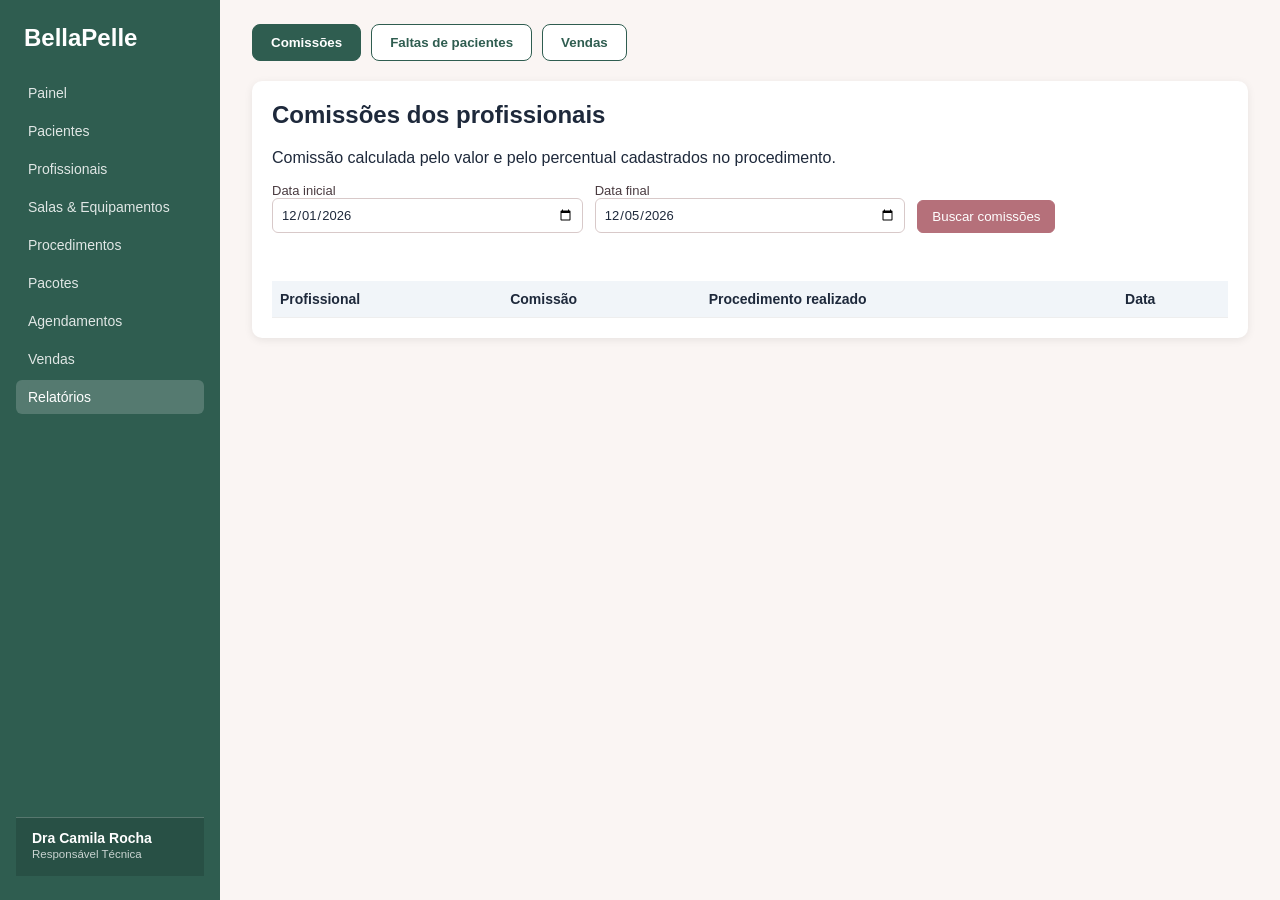
<file: src/main/resources/static/relatorios.html>
<!DOCTYPE html>
<html lang="pt-BR">
<head>
    <meta charset="UTF-8">
    <meta name="viewport" content="width=device-width, initial-scale=1">
    <title>BellaPelle - Relatórios</title>
    <link rel="stylesheet" href="css/style.css">

    <style>
      .relatorio {
        margin-bottom: 22px;
    }

    .filtros-relatorio {
        display: grid;
        grid-template-columns: repeat(auto-fit, minmax(180px, 1fr));
        gap: 12px;
        align-items: end;
        margin: 14px 0;
    }

    .filtros-relatorio label {
        margin: 0;
    }

    .filtros-relatorio button {
        justify-self: start;
        width: auto;
        white-space: nowrap;
    }

    .mensagem-relatorio {
        min-height: 20px;
        color: #8c1d18;
    }

    .tabela-scroll {
        overflow-x: auto;
    }

    .vazio {
        padding: 12px 0;
        color: #64748b;
    }

    .relatorios-tabs {
        display: flex;
        gap: 10px;
        margin-bottom: 20px;
        flex-wrap: wrap;
    }

    .relatorios-tabs button {
        padding: 10px 18px;
        border: 1px solid #2f5d50;
        border-radius: 8px;
        background: #fff;
        color: #2f5d50;
        cursor: pointer;
        font-weight: 600;
    }

    .relatorios-tabs button.ativa {
        background: #2f5d50;
        color: #fff;
    }

    .relatorios-secao[hidden] {
        display: none !important;
    }

    @media (max-width: 700px) {
        .filtros-relatorio {
            grid-template-columns: 1fr;
        }
    }
</style>
    </style>
</head>
<body>
<header>
    <h1>BellaPelle</h1>
    <nav>
        <a href="painel.html">Painel</a>
        <a href="index.html">Pacientes</a>
        <a href="profissionais.html">Profissionais</a>
        <a href="salas-equipamentos.html">Salas &amp; Equipamentos</a>
        <a href="procedimentos.html">Procedimentos</a>
        <a href="pacotes.html">Pacotes</a>
        <a href="agendamentos.html">Agendamentos</a>
        <a href="vendas.html">Vendas</a>
        <a href="relatorios.html" class="ativo">Relatórios</a>
    </nav>
    <div class="usuario-rodape">
        <strong>Dra Camila Rocha</strong>
        <small>Responsável Técnica</small>
    </div>
</header>

<main>
    <div class="relatorios-tabs">
        <button type="button" class="ativa" onclick="alternarSecaoRelatorio('comissoes')">Comissões</button>
        <button type="button" onclick="alternarSecaoRelatorio('faltas')">Faltas de pacientes</button>
        <button type="button" onclick="alternarSecaoRelatorio('vendas')">Vendas</button>
    </div>

    <!-- COMISSÕES -->
    <section id="secaoComissoes" class="card relatorio relatorios-secao">
        <h2>Comissões dos profissionais</h2>
        <p>Comissão calculada pelo valor e pelo percentual cadastrados no procedimento.</p>

        <form id="formComissoes" class="filtros-relatorio">
            <label>
                Data inicial
                <input type="date" id="comissaoInicio" required>
            </label>

            <label>
                Data final
                <input type="date" id="comissaoFim" required>
            </label>

            <button type="submit" class="primary">Buscar comissões</button>
        </form>

        <p id="comissaoMensagem" class="mensagem-relatorio" role="status"></p>

        <div class="tabela-scroll">
            <table>
                <thead>
                <tr>
                    <th>Profissional</th>
                    <th>Comissão</th>
                    <th>Procedimento realizado</th>
                    <th>Data</th>
                </tr>
                </thead>
                <tbody id="tabelaComissoes"></tbody>
            </table>
        </div>
    </section>

    <!-- FALTAS -->
    <section id="secaoFaltas" class="card relatorio relatorios-secao" hidden>
        <h2>Faltas de pacientes</h2>
        <p>“Faltas anteriores” mostra quantas faltas a paciente teve antes daquela data.</p>

        <form id="formFaltas" class="filtros-relatorio">
            <label>
                Data inicial
                <input type="date" id="faltaInicio" required>
            </label>

            <label>
                Data final
                <input type="date" id="faltaFim" required>
            </label>

            <button type="submit" class="primary">Buscar faltas</button>
        </form>

        <p id="faltaMensagem" class="mensagem-relatorio" role="status"></p>

        <div class="tabela-scroll">
            <table>
                <thead>
                <tr>
                    <th>Paciente</th>
                    <th>Dia da falta</th>
                    <th>Faltas anteriores</th>
                </tr>
                </thead>
                <tbody id="tabelaFaltas"></tbody>
            </table>
        </div>
    </section>

    <!-- VENDAS -->
    <section id="secaoVendas" class="card relatorio relatorios-secao" hidden>
        <h2>Vendas</h2>

        <form id="formVendas" class="filtros-relatorio">
            <label>
                Data inicial
                <input type="date" id="vendaInicio" required>
            </label>

            <label>
                Data final
                <input type="date" id="vendaFim" required>
            </label>

            <label>
                Tipo
                <select id="vendaTipo">
                    <option value="TODOS">Procedimentos e pacotes</option>
                    <option value="PROCEDIMENTO">Procedimentos</option>
                    <option value="PACOTE">Pacotes</option>
                </select>
            </label>

            <button type="submit" class="primary">Buscar vendas</button>
        </form>

        <p id="vendaMensagem" class="mensagem-relatorio" role="status"></p>

        <div class="tabela-scroll">
            <table>
                <thead>
                <tr>
                    <th>Tipo</th>
                    <th>Procedimento ou pacote</th>
                    <th>Quantidade vendida</th>
                    <th>Valor total das vendas</th>
                    <th>Data da última venda</th>
                </tr>
                </thead>
                <tbody id="tabelaVendas"></tbody>
            </table>
        </div>
    </section>
</main>

<script src="js/relatorios.js?v=2"></script>
</body>
</html>
</file>
<file: src/main/resources/static/css/style.css>
* { box-sizing: border-box; }

body {
    margin: 0;
    font-family: Segoe UI, Arial, sans-serif;
    background: #faf5f3;
    color: #3b2f2f;
    display: flex;
    min-height: 100vh;
}

/* ==== Menu lateral ==== */

header {
    background: #2f5d50;
    color: #fff;
    padding: 24px 16px;
    width: 220px;
    height: 100vh;
    position: sticky;
    top: 0;
    flex-shrink: 0;
    display: flex;
    flex-direction: column;
    gap: 24px;
    overflow-y: auto;
}

header h1 {
    margin: 0;
    font-size: 24px;
    padding-left: 8px;
}

main {
    flex: 1;
    min-width: 0;
    margin: 24px;
    padding: 0 8px;
}

.card {
    background: #fff;
    border-radius: 10px;
    padding: 20px;
    box-shadow: 0 2px 8px rgba(0, 0, 0, .08);
    margin-bottom: 18px;
}

.toolbar {
    display: flex;
    align-items: center;
    gap: 12px;
    margin-bottom: 16px;
}

.toolbar input[type="text"] {
    flex: 1 1 auto;
    width: auto;
    min-width: 220px;
}

.toolbar select {
    flex: 0 0 180px;
    width: 180px;
}

.toolbar button {
    flex: 0 0 auto;
    white-space: nowrap;
}

input,
select,
textarea {
    width: 100%;
    padding: 8px;
    border: 1px solid #d8c9c9;
    border-radius: 6px;
    font: inherit;
}

label {
    display: block;
    font-size: 13px;
    margin-bottom: 10px;
}

button {
    padding: 8px 14px;
    border: 1px solid #b5707a;
    background: #fff;
    color: #b5707a;
    border-radius: 6px;
    cursor: pointer;
}

button.primary {
    background: #b5707a;
    color: #fff;
}

button.perigo {
    border-color: #c0392b;
    color: #c0392b;
}

table {
    width: 100%;
    border-collapse: collapse;
}

th,
td {
    text-align: left;
    padding: 10px 8px;
    border-bottom: 1px solid #eee;
    font-size: 14px;
}

.badge {
    padding: 2px 8px;
    border-radius: 10px;
    font-size: 12px;
}

.badge.Ativo {
    background: #dff3e4;
    color: #1e7a3c;
}

.badge.Inativo {
    background: #f6dede;
    color: #a33;
}

dialog {
    border: none;
    border-radius: 10px;
    width: min(760px, 95vw);
    padding: 24px;
}

dialog::backdrop {
    background: rgba(0, 0, 0, .4);
}

.grid {
    display: grid;
    grid-template-columns: 1fr 1fr;
    gap: 0 16px;
}

.acoes {
    display: flex;
    justify-content: flex-end;
    gap: 10px;
}

.erro {
    color: #c0392b;
    min-height: 20px;
}

td button {
    padding: 4px 10px;
    margin-right: 4px;
    font-size: 12px;
}

nav {
    display: flex;
    flex-direction: column;
    gap: 4px;
}

nav a {
    color: #fff;
    text-decoration: none;
    padding: 9px 12px;
    border-radius: 6px;
    opacity: .85;
    font-size: 14px;
}

nav a.ativo,
nav a:hover {
    background: rgba(255, 255, 255, .18);
    opacity: 1;
}

.card,
.card table,
td,
th,
label,
dialog {
    color: #1e293b;
}

th {
    background: #f1f5f9;
}

input,
select,
textarea {
    color: #1e293b;
    background: #fff;
}

/* ==== Agendamentos ==== */

.acoes-linha {
    display: flex;
    gap: 6px;
    align-items: center;
}

.btn-sm {
    padding: 4px 10px;
    font-size: 13px;
    border: 1px solid #d9c9cf;
    background: #fff;
    color: #4a3b40;
    border-radius: 6px;
    cursor: pointer;
    list-style: none;
}

.btn-sm:hover {
    background: #f7eef1;
}

details.menu {
    position: relative;
}

details.menu summary::-webkit-details-marker {
    display: none;
}

.menu-lista {
    position: absolute;
    right: 0;
    top: 100%;
    margin-top: 4px;
    z-index: 20;
    min-width: 170px;
    background: #fff;
    border: 1px solid #d9c9cf;
    border-radius: 8px;
    padding: 4px;
    display: flex;
    flex-direction: column;
    box-shadow: 0 4px 14px rgba(0, 0, 0, .12);
}

.menu-lista button {
    text-align: left;
    background: none;
    border: 0;
    padding: 8px 10px;
    font-size: 13px;
    color: #4a3b40;
    cursor: pointer;
    border-radius: 6px;
}

.menu-lista button:hover {
    background: #f7eef1;
}

.menu-lista .menu-perigo {
    color: #b3261e;
}

.horarios-box {
    margin-top: 14px;
    padding: 12px;
    border: 1px solid #e6d9de;
    border-radius: 8px;
    background: #fcf8f9;
}

.horarios-titulo {
    font-weight: 600;
    color: #4a3b40;
    margin-bottom: 8px;
}

.horario-escolhido {
    font-weight: 400;
    color: #8a2d4d;
}

.slots {
    display: grid;
    grid-template-columns: repeat(auto-fill, minmax(64px, 1fr));
    gap: 6px;
}

.slot {
    padding: 7px 0;
    font-size: 13px;
    border-radius: 6px;
    border: 1px solid #cfe3d4;
    background: #eef8f0;
    color: #1f5f33;
    cursor: pointer;
}

.slot.livre:hover {
    background: #d9f0de;
}

.slot.ocupado {
    background: #f1eeef;
    border-color: #e3dcde;
    color: #a89fa2;
    text-decoration: line-through;
    cursor: not-allowed;
}

.slot.sel {
    background: #8a2d4d;
    border-color: #8a2d4d;
    color: #fff;
}

.legenda {
    display: flex;
    gap: 14px;
    margin-top: 10px;
    font-size: 12px;
    color: #6b5b60;
}

.lg {
    display: inline-block;
    width: 10px;
    height: 10px;
    border-radius: 3px;
    margin-right: 5px;
}

.lg.livre {
    background: #eef8f0;
    border: 1px solid #cfe3d4;
}

.lg.ocupado {
    background: #f1eeef;
    border: 1px solid #e3dcde;
}

.lg.sel {
    background: #8a2d4d;
}

.dica {
    color: #6b5b60;
    font-size: 13px;
    grid-column: 1 / -1;
    margin: 4px 0;
}

.aviso {
    margin-top: 12px;
    padding: 10px 12px;
    border-radius: 8px;
    font-size: 14px;
    border-left: 4px solid;
}

.aviso[hidden] {
    display: none;
}

.aviso-erro {
    background: #fdecea;
    color: #8c1d18;
    border-color: #b3261e;
}

.opcoes-cancel {
    display: flex;
    flex-direction: column;
    gap: 8px;
    margin-top: 10px;
}

.opcao {
    display: flex;
    gap: 10px;
    align-items: flex-start;
    padding: 10px 12px;
    border: 1px solid #e6d9de;
    border-radius: 8px;
    cursor: pointer;
    color: #4a3b40;
}

.opcao:has(input:checked) {
    border-color: #8a2d4d;
    background: #fcf1f5;
}

.opcao span {
    display: flex;
    flex-direction: column;
}

.opcao small {
    color: #6b5b60;
}

.perigo-solido {
    background: #b3261e;
    color: #fff;
    border: 0;
    padding: 8px 14px;
    border-radius: 6px;
    cursor: pointer;
}

.toast {
    position: fixed;
    right: 20px;
    bottom: 20px;
    z-index: 50;
    padding: 12px 16px;
    border-radius: 8px;
    font-size: 14px;
    color: #fff;
}

.toast[hidden] {
    display: none;
}

.toast-ok {
    background: #1f6b3a;
}

.toast-erro {
    background: #b3261e;
}

@media (max-width: 700px) {
    .toolbar {
        flex-wrap: wrap;
    }

    .toolbar input[type="text"] {
        flex: 1 1 100%;
        min-width: 0;
    }

    .toolbar select {
        flex: 1 1 160px;
        width: auto;
    }
}

/* Ajuste da barra de pesquisa e do filtro */
.toolbar {
    display: grid !important;
    grid-template-columns: minmax(220px, 1fr) 180px auto;
    align-items: center;
    gap: 12px;
}

.toolbar #busca {
    display: block;
    width: 100% !important;
    min-width: 0;
}

.toolbar #filtroStatus {
    display: block;
    width: 180px !important;
    min-width: 180px;
}

.toolbar #btnNovo {
    width: auto;
    white-space: nowrap;
}

@media (max-width: 700px) {
    .toolbar {
        grid-template-columns: minmax(0, 1fr) auto;
    }

    .toolbar #busca {
        grid-column: 1 / -1;
    }

    .toolbar #filtroStatus {
        width: 100% !important;
        min-width: 0;
    }
}

.card h2 {
    margin-top: 0;
}

.badge.Pendente {
    background: #fdf3d7;
    color: #8a6d1a;
}

.badge.Paga {
    background: #dff3e4;
    color: #1e7a3c;
}

.badge.Vencida {
    background: #f6dede;
    color: #a33;
}

.saldo-info {
    margin: 10px 0 4px;
    display: grid;
    gap: 6px;
}

.saldo-linha {
    display: flex;
    gap: 14px;
    align-items: center;
    flex-wrap: wrap;
    background: #f8f5f2;
    border: 1px solid #e6dcd3;
    border-radius: 8px;
    padding: 8px 12px;
    font-size: .92em;
}

.saldo-linha strong {
    min-width: 170px;
}

.saldo-destaque {
    border-color: #b06a78;
    background: #f6eaec;
}

.saldo-vazio {
    color: #8a6d1a;
    font-size: .92em;
}

/* Correção dos cartões de seleção de procedimento */
#listaDisponiveisAtendimento .opcao {
    align-items: center;
    text-align: left;
}

#listaDisponiveisAtendimento .opcao input[type="radio"],
.opcoes-cancel .opcao input[type="radio"] {
    flex: 0 0 16px;
    width: 16px;
    min-width: 16px;
    height: 16px;
    padding: 0;
    margin: 0;
    accent-color: #8a2d4d;
}

#listaDisponiveisAtendimento .opcao span,
.opcoes-cancel .opcao span {
    flex: 1 1 auto;
    min-width: 0;
    text-align: left;
}

/* ==== Filtros da listagem de vendas ==== */

.filtros-vendas {
    display: flex;
    flex-wrap: wrap;
    align-items: center;
    gap: 10px;
    margin-bottom: 8px;
}

.filtros-vendas .filtro-periodo {
    display: flex;
    align-items: center;
    gap: 6px;
    margin-bottom: 0;
    font-size: 13px;
    color: #4a3b40;
}

.filtros-vendas input[type="date"] {
    width: auto;
}

.filtros-vendas input[type="text"] {
    flex: 1 1 220px;
    min-width: 0;
}

/* ==== Seções recolhíveis (vendas) ==== */

details.secao-card {
    background: #fff;
    border-radius: 10px;
    box-shadow: 0 2px 8px rgba(0, 0, 0, .08);
    margin-bottom: 18px;
    overflow: hidden;
}

details.secao-card > summary {
    list-style: none;
    cursor: pointer;
    display: flex;
    align-items: center;
    padding: 16px 20px;
    background: #2f5d50;
    color: #fff;
}

details.secao-card > summary::-webkit-details-marker {
    display: none;
}

details.secao-card > summary h2 {
    margin: 0;
    font-size: 18px;
    color: #fff;
}

details.secao-card > summary::after {
    content: "▾";
    margin-left: auto;
    font-size: 16px;
}

details.secao-card[open] > summary::after {
    content: "▴";
}

details.secao-card > .conteudo-secao {
    padding: 20px;
}

/* ==== Cartões de pacotes ==== */

.pacotes-grid {
    display: grid;
    grid-template-columns: repeat(auto-fit, minmax(280px, 1fr));
    gap: 16px;
}

.pacote-card {
    min-width: 0;
    padding: 18px;
    border: 1px solid #dce7e1;
    border-radius: 12px;
    background: #fff;
    box-shadow: 0 3px 10px rgba(25, 55, 43, .08);
}

.pacote-card-topo {
    display: flex;
    align-items: flex-start;
    justify-content: space-between;
    gap: 12px;
}

.pacote-card-topo h2 {
    margin: 0;
    color: #2f5d50;
    font-size: 19px;
    overflow-wrap: anywhere;
}

.pacote-descricao {
    min-height: 20px;
    color: #64736c;
    font-size: 14px;
}

.pacote-detalhes {
    display: grid;
    grid-template-columns: repeat(2, minmax(0, 1fr));
    gap: 12px;
    padding: 14px 0;
    border-top: 1px solid #edf1ee;
    border-bottom: 1px solid #edf1ee;
}

.pacote-detalhes > div {
    display: flex;
    flex-direction: column;
    gap: 4px;
}

.pacote-detalhes strong {
    color: #2f5d50;
}

.pacote-rotulo {
    color: #6b7771;
    font-size: 12px;
}

.pacote-lista-procedimentos h3 {
    margin: 14px 0 8px;
    font-size: 15px;
}

.pacote-procedimentos {
    display: flex;
    flex-direction: column;
    gap: 8px;
    margin: 0;
    padding: 0;
    list-style: none;
}

.pacote-procedimentos li {
    display: flex;
    justify-content: space-between;
    align-items: baseline;
    gap: 12px;
    padding: 8px 10px;
    border-radius: 7px;
    background: #f3f7f4;
    font-size: 13px;
}

.pacote-procedimentos li span {
    overflow-wrap: anywhere;
}

.pacote-procedimentos li strong {
    flex-shrink: 0;
    color: #2f5d50;
}

.pacote-sem-itens,
.pacotes-vazio {
    color: #68756e;
    font-size: 14px;
}

.pacote-acoes {
    display: flex;
    flex-wrap: wrap;
    gap: 8px;
    margin-top: 16px;
}

/* ==== Menu lateral em telas pequenas volta para o topo ==== */

@media (max-width: 900px) {
    body {
        flex-direction: column;
    }

    header {
        position: static;
        width: auto;
        height: auto;
        flex-direction: row;
        flex-wrap: wrap;
        align-items: baseline;
        gap: 16px;
    }

    nav {
        flex-direction: row;
        flex-wrap: wrap;
        margin-left: 8px;
    }

    main {
        margin: 16px;
    }
}
/* ==== Painel diário ==== */

.painel-topo {
    display: flex;
    align-items: flex-end;
    justify-content: space-between;
    gap: 16px;
    flex-wrap: wrap;
    margin-bottom: 18px;
}

.painel-topo h2 {
    margin: 0;
    font-size: 24px;
    color: #2f5d50;
}

.painel-topo span {
    color: #6b5b60;
    font-size: 14px;
}

.painel-topo .toolbar {
    display: flex !important;
    grid-template-columns: none;
    align-items: center;
    gap: 10px;
    margin-bottom: 0;
}

.painel-topo .toolbar label {
    margin-bottom: 0;
    font-size: 13px;
    color: #4a3b40;
}

.painel-topo .toolbar select {
    flex: 0 0 auto;
    width: auto;
    min-width: 120px;
}

.kpis {
    display: grid;
    grid-template-columns: repeat(auto-fit, minmax(200px, 1fr));
    gap: 14px;
    margin-bottom: 18px;
}

.kpi {
    background: #fff;
    border-radius: 10px;
    box-shadow: 0 2px 8px rgba(0, 0, 0, .08);
    padding: 14px 18px;
    display: flex;
    flex-direction: column;
    gap: 4px;
}

.kpi small {
    color: #6b7771;
    font-size: 12px;
}

.kpi strong {
    font-size: 26px;
    color: #2f5d50;
}

.painel-colunas {
    display: grid;
    grid-template-columns: 1.4fr 1fr;
    gap: 18px;
    align-items: start;
}

.painel-secao h2 {
    font-size: 18px;
    margin-bottom: 14px;
}

.agenda-lista,
.alertas-lista {
    display: flex;
    flex-direction: column;
    gap: 10px;
}

.agenda-item {
    display: flex;
    gap: 14px;
    align-items: flex-start;
    border: 1px solid #edf1ee;
    border-left: 4px solid #2f5d50;
    border-radius: 8px;
    padding: 10px 14px;
    background: #fbfdfc;
}

.agenda-item.andamento {
    border-left-color: #b5707a;
    background: #fdf5f6;
}

.agenda-hora {
    font-weight: 600;
    color: #2f5d50;
    white-space: nowrap;
    font-size: 13px;
    padding-top: 2px;
}

.agenda-item strong {
    display: block;
    color: #1e293b;
}

.agenda-item p {
    margin: 2px 0 4px;
    color: #4a3b40;
}

.agenda-item small {
    color: #6b5b60;
}

.alerta {
    display: flex;
    flex-direction: column;
    gap: 2px;
    border: 1px solid #edf1ee;
    border-left: 4px solid #c9a227;
    background: #fdfaf1;
    border-radius: 8px;
    padding: 10px 14px;
    font-size: 14px;
}

.alerta strong {
    color: #1e293b;
}

.alerta span {
    color: #6b5b60;
    font-size: 13px;
}

.alerta.vermelho {
    border-left-color: #b3261e;
    background: #fdf1ef;
}

.vazio {
    color: #6b5b60;
    font-size: 14px;
    margin: 4px 0;
}

.erro-painel {
    color: #b3261e;
    font-size: 14px;
    margin: 4px 0;
}

/* Grid do modal de novo agendamento do painel */
.modal-grid {
    display: grid;
    grid-template-columns: 1fr 1fr;
    gap: 0 16px;
}

.modal-grid .inteira {
    grid-column: 1 / -1;
}

/* ==== Relatórios (mesma correção de estilo) ==== */

.filtros-relatorio {
    display: flex;
    flex-wrap: wrap;
    align-items: flex-end;
    gap: 12px;
    margin-bottom: 14px;
}

.filtros-relatorio label {
    margin-bottom: 0;
    font-size: 13px;
    color: #4a3b40;
}

.tabela-scroll {
    overflow-x: auto;
}

.mensagem-relatorio {
    color: #6b5b60;
    font-size: 14px;
    min-height: 20px;
}

@media (max-width: 900px) {
    .painel-colunas {
        grid-template-columns: 1fr;
    }
}
/* ==== Autocomplete de paciente no painel ==== */

.campo-busca {
    position: relative;
}

.sugestoes {
    position: absolute;
    top: 100%;
    left: 0;
    right: 0;
    z-index: 30;
    margin-top: 2px;
    background: #fff;
    border: 1px solid #d8c9c9;
    border-radius: 6px;
    box-shadow: 0 6px 16px rgba(0, 0, 0, .14);
    max-height: 220px;
    overflow-y: auto;
}

.sugestoes button {
    display: block;
    width: 100%;
    text-align: left;
    background: none;
    border: 0;
    padding: 9px 12px;
    font-size: 14px;
    color: #1e293b;
    cursor: pointer;
}

.sugestoes button:hover {
    background: #eef4f1;
}

.sugestao-vazia {
    margin: 0;
    padding: 9px 12px;
    font-size: 14px;
    color: #6b5b60;
}
.secao-tab[hidden] {
    display: none !important;
}
.tabs {
    display: flex;
    gap: 10px;
    margin-bottom: 20px;
}

.tabs button {
    background: #e2e8f0;
    color: #334155;
    border: none;
    padding: 10px 18px;
    border-radius: 8px;
    cursor: pointer;
    font-weight: 600;
}

.tabs button.ativa {
    background: #2f5d50;
    color: #fff;
}

.secao-tab {
    display: none;
}

.secao-tab.ativa {
    display: block;
}

.secao-tab[hidden] {
    display: none !important;
}
.vendas-tabs {
    display: flex;
    gap: 10px;
    margin-bottom: 20px;
    flex-wrap: wrap;
}

.vendas-tabs button {
    padding: 10px 18px;
    border: 1px solid #2f5d50;
    border-radius: 8px;
    background: #fff;
    color: #2f5d50;
    cursor: pointer;
    font-weight: 600;
}

.vendas-tabs button.ativa {
    background: #2f5d50;
    color: #fff;
}

.vendas-secao[hidden] {
    display: none !important;
}
.titulo-pagina {
    margin: 0 0 20px;
    color: #2f5d50;
    font-size: 26px;
    line-height: 1.2;
    font-weight: 700;
}
/* ===================== AGENDA (Agendamentos) ===================== */

/* topo da agenda */
.agenda-topo {
    display: flex;
    align-items: flex-start;
    justify-content: space-between;
    gap: 16px;
    margin-bottom: 18px;
}

.agenda-titulo {
    margin: 0;
    font-family: Georgia, 'Times New Roman', serif;
    font-size: 32px;
    color: #2f5d50;
}

.agenda-sub {
    margin: 4px 0 0;
    color: #6f7d76;
    font-size: 14px;
}

.agenda-data-linha {
    display: flex;
    justify-content: space-between;
    align-items: center;
    gap: 12px;
    flex-wrap: wrap;
    margin-bottom: 14px;
}

.agenda-data {
    margin: 0;
    font-family: Georgia, 'Times New Roman', serif;
    font-size: 22px;
    color: #3a3f39;
}

.agenda-nav {
    display: flex;
    gap: 8px;
}

.agenda-nav button {
    background: #fff;
    border: 1px solid #d9d4c8;
    color: #4a4a42;
    border-radius: 8px;
    padding: 7px 12px;
    font-size: 13px;
    cursor: pointer;
}

.agenda-nav button:hover {
    background: #f3f0e9;
}

/* grade por sala */
.agenda-scroll {
    overflow-x: auto;
}

.agenda-card {
    padding: 8px;
    margin-bottom: 30px;
}

.grade-agenda {
    display: grid;
    position: relative;
}

.ag-canto {
    border-bottom: 1px solid #e7e2d6;
    background: #f4f1e8;
}

.ag-sala-header {
    padding: 10px 12px;
    border-left: 1px solid #e7e2d6;
    border-bottom: 1px solid #e7e2d6;
    background: #f4f1e8;
    display: flex;
    flex-direction: column;
    gap: 2px;
}

.ag-sala-header strong {
    font-size: 14px;
    color: #3b3b33;
}

.ag-sala-header small {
    color: #8a877b;
    font-size: 12px;
}

.ag-hora {
    font-size: 12px;
    color: #8a877b;
    padding: 6px 10px 0 4px;
    border-bottom: 1px solid #f0ece2;
}

.ag-celula {
    background: #fff;
    border-left: 1px solid #ece7dc;
    border-bottom: 1px solid #f0ece2;
    min-height: 60px;
}

.ag-bloco {
    z-index: 2;
    margin: 4px;
    border-radius: 6px;
    border-left: 4px solid #2f5d50;
    background: #e7efe9;
    color: #25332c;
    padding: 8px 10px;
    font-size: 13px;
    display: flex;
    flex-direction: column;
    gap: 2px;
    overflow: hidden;
    position: relative;
}

.ag-bloco small {
    color: #5d6e64;
}

.ag-bloco.aberto {
    cursor: pointer;
}

.ag-bloco.st-Realizado {
    background: #eef1ee;
    border-left-color: #8a9a8e;
}

.ag-bloco.st-Faltou {
    background: #f8e4e2;
    border-left-color: #b3544a;
}

.ag-bloqueio {
    z-index: 1;
    margin: 4px;
    border-radius: 6px;
    border: 1px solid #e6b8b4;
    border-left: 4px solid #b3392f;
    background: #f7dedb;
    color: #8c2d24;
    padding: 10px 12px;
    font-size: 13px;
    display: flex;
    flex-direction: column;
    gap: 2px;
}

.ag-bloqueio small {
    color: #a8524a;
}

.ag-menu {
    position: absolute;
    top: 2px;
    right: 2px;
}

.ag-menu-btn {
    list-style: none;
    cursor: pointer;
    font-weight: 700;
    color: #4a5b52;
    padding: 0 6px;
    border-radius: 4px;
}

.ag-menu-btn::-webkit-details-marker {
    display: none;
}

.ag-menu[open] .ag-menu-btn {
    background: rgba(255, 255, 255, .75);
}

/* busca de paciente */
.busca-paciente {
    position: relative;
}

.lista-pacientes[hidden],
#infoSaldo[hidden],
#pacienteAviso[hidden] {
    display: none !important;
}

.lista-pacientes {
    position: absolute;
    top: calc(100% + 2px);
    left: 0;
    right: 0;
    z-index: 30;
    max-height: 240px;
    overflow-y: auto;
    background: #fff;
    border: 1px solid #d8c9c9;
    border-radius: 6px;
    box-shadow: 0 8px 20px rgba(0, 0, 0, .12);
}

.pac-opcao {
    display: flex;
    flex-direction: column;
    gap: 3px;
    padding: 9px 12px;
    cursor: pointer;
    border-bottom: 1px solid #eee;
}

.pac-opcao:last-child {
    border-bottom: none;
}

.pac-opcao:hover {
    background: #faf5f3;
}

.pac-opcao small,
.pac-vazio {
    color: #746767;
}

.pac-vazio {
    padding: 10px 12px;
}

.pac-aviso {
    display: block;
    margin-top: 4px;
    color: #c0392b;
}

.pac-busca-invalida {
    border-color: #c0392b !important;
}

/* saldo de sessões */
.saldo-info {
    display: grid;
    gap: 8px;
    margin: 10px 0 14px;
    padding: 12px;
    background: #f8f5f2;
    border: 1px solid #e6dcd3;
    border-radius: 8px;
}

.saldo-titulo {
    margin-bottom: 2px;
    font-weight: 600;
}

.saldo-tabela {
    width: 100%;
    border-collapse: collapse;
    font-size: .92em;
}

.saldo-tabela th,
.saldo-tabela td {
    text-align: left;
    padding: 6px 8px;
    border-bottom: 1px solid #eee;
}

.saldo-tabela tr.saldo-sel {
    background: #f3e3e5;
}

.saldo-vazio,
.saldo-erro {
    font-size: .92em;
}

.saldo-vazio {
    color: #746767;
}

.saldo-erro {
    color: #c0392b;
}
/* ===================== USUÁRIO NO RODAPÉ DO MENU ===================== */

header {
    display: flex;
    flex-direction: column;
}

header nav {
    flex: 1;
}

.usuario-rodape {
    flex-shrink: 0;
    margin-top: auto;
    display: flex;
    flex-direction: column;
    gap: 2px;
    padding: 12px 16px 16px;
    border-top: 1px solid rgba(255, 255, 255, .22);
    background: rgba(0, 0, 0, .14);
}

.usuario-rodape strong {
    color: #fff;
    font-size: 14px;
}

.usuario-rodape small {
    color: rgba(255, 255, 255, .75);
    font-size: 11.5px;
}
/* ============ AÇÕES DAS TABELAS (Editar / Inativar sempre lado a lado) ============ */

/* A última coluna (Ações) nunca quebra linha */
table th:last-child,
table td:last-child {
    white-space: nowrap;
}

/* Botões da coluna de ações ficam na mesma linha, alinhados */
table td:last-child button {
    display: inline-block;
    vertical-align: middle;
}

table td:last-child button + button {
    margin-left: 6px;
}

/* Se os botões estiverem dentro de um contêiner .acoes, mantém em linha */
table td .acoes,
table td.acoes {
    display: inline-flex;
    flex-wrap: nowrap;
    align-items: center;
    gap: 6px;
}

/* Com a tela estreita, a tabela rola na horizontal em vez de espremer os botões */
.card {
    overflow-x: auto;
}
/* ===== Estilos exclusivos do painel diário ===== */

.painel {
    display: grid;
    gap: 18px;
}

.painel-topo {
    display: flex;
    align-items: center;
    justify-content: space-between;
    flex-wrap: wrap;
    gap: 12px;
}

.painel-topo h2 {
    margin: 0;
}

.kpis {
    display: grid;
    grid-template-columns: repeat(4, minmax(150px, 1fr));
    gap: 12px;
}

.kpi {
    padding: 16px;
    background: #fff;
    border-radius: 10px;
    box-shadow: 0 2px 8px rgba(0, 0, 0, .08);
}

.kpi small {
    display: block;
    color: #64748b;
}

.kpi strong {
    display: block;
    margin-top: 6px;
    font-size: 1.7rem;
    color: #8a2d4d;
}

.painel-colunas {
    display: grid;
    grid-template-columns: minmax(0, 1.6fr) minmax(280px, 1fr);
    gap: 18px;
    align-items: start;
}

.painel-secao h2 {
    margin-top: 0;
}

.agenda-lista,
.alertas-lista {
    display: grid;
    gap: 10px;
}

.agenda-item {
    display: grid;
    grid-template-columns: 90px 1fr;
    gap: 12px;
    padding: 12px;
    border: 1px solid #eadde0;
    border-left: 5px solid #b5707a;
    border-radius: 8px;
    background: #fff;
}

.agenda-hora {
    font-weight: 700;
    color: #8a2d4d;
}

.agenda-item p {
    margin: 4px 0;
}

.agenda-item small {
    color: #64748b;
}

.agenda-item.andamento {
    border-left-color: #247342;
    background: #f2faf4;
}

.alerta {
    padding: 12px;
    border-radius: 8px;
    border-left: 5px solid #d59c2c;
    background: #fffaf0;
}

.alerta.vermelho {
    border-left-color: #b3261e;
    background: #fff5f4;
}

.alerta strong {
    display: block;
    margin-bottom: 4px;
}

.vazio {
    padding: 12px;
    color: #64748b;
}

.erro-painel {
    padding: 12px;
    color: #b3261e;
}

/* ---- busca de paciente (igual ao agendamentos.html) ---- */
.busca-paciente {
    position: relative;
}

.lista-pacientes[hidden],
#infoSaldo[hidden],
#pacienteAviso[hidden] {
    display: none !important;
}

.lista-pacientes {
    position: absolute;
    top: calc(100% + 2px);
    left: 0;
    right: 0;
    z-index: 30;
    max-height: 240px;
    overflow-y: auto;
    background: #fff;
    border: 1px solid #d8c9c9;
    border-radius: 6px;
    box-shadow: 0 8px 20px rgba(0, 0, 0, .12);
}

.pac-opcao {
    display: flex;
    flex-direction: column;
    gap: 3px;
    padding: 9px 12px;
    cursor: pointer;
    border-bottom: 1px solid #eee;
}

.pac-opcao:last-child {
    border-bottom: none;
}

.pac-opcao:hover {
    background: #faf5f3;
}

.pac-opcao small,
.pac-vazio {
    color: #746767;
}

.pac-vazio {
    padding: 10px 12px;
}

.pac-aviso {
    display: block;
    margin-top: 4px;
    color: #c0392b;
}

.pac-busca-invalida {
    border-color: #c0392b !important;
}

/* ---- saldo de sessões (igual ao agendamentos.html) ---- */
.saldo-info {
    display: grid;
    gap: 8px;
    margin: 10px 0 14px;
    padding: 12px;
    background: #f8f5f2;
    border: 1px solid #e6dcd3;
    border-radius: 8px;
}

.saldo-titulo {
    margin-bottom: 2px;
    font-weight: 600;
}

.saldo-tabela {
    width: 100%;
    border-collapse: collapse;
    font-size: .92em;
}

.saldo-tabela th,
.saldo-tabela td {
    text-align: left;
    padding: 6px 8px;
    border-bottom: 1px solid #eee;
}

.saldo-tabela tr.saldo-sel {
    background: #f3e3e5;
}

.saldo-vazio,
.saldo-erro {
    font-size: .92em;
}

.saldo-vazio {
    color: #746767;
}

.saldo-erro {
    color: #c0392b;
}

#modal {
    width: min(760px, 95vw);
}

@media (max-width: 850px) {
    .kpis {
        grid-template-columns: repeat(2, minmax(130px, 1fr));
    }

    .painel-colunas {
        grid-template-columns: 1fr;
    }
}

@media (max-width: 520px) {
    .kpis {
        grid-template-columns: 1fr 1fr;
        gap: 8px;
    }

    .kpi {
        padding: 12px;
    }

    .kpi strong {
        font-size: 1.4rem;
    }
}
/* ===== Estilos exclusivos do painel diário ===== */

.painel {
    display: grid;
    gap: 18px;
}

.painel-topo {
    display: flex;
    align-items: center;
    justify-content: space-between;
    flex-wrap: wrap;
    gap: 12px;
}

.painel-topo h2 {
    margin: 0;
}

.kpis {
    display: grid;
    grid-template-columns: repeat(4, minmax(150px, 1fr));
    gap: 12px;
}

.kpi {
    padding: 16px;
    background: #fff;
    border-radius: 10px;
    box-shadow: 0 2px 8px rgba(0, 0, 0, .08);
}

.kpi small {
    display: block;
    color: #64748b;
}

.kpi strong {
    display: block;
    margin-top: 6px;
    font-size: 1.7rem;
    color: #8a2d4d;
}

.painel-colunas {
    display: grid;
    grid-template-columns: minmax(0, 1.6fr) minmax(280px, 1fr);
    gap: 18px;
    align-items: start;
}

.painel-secao h2 {
    margin-top: 0;
}

.agenda-lista,
.alertas-lista {
    display: grid;
    gap: 10px;
}

.agenda-item {
    display: grid;
    grid-template-columns: 90px 1fr;
    gap: 12px;
    padding: 12px;
    border: 1px solid #eadde0;
    border-left: 5px solid #b5707a;
    border-radius: 8px;
    background: #fff;
}

.agenda-hora {
    font-weight: 700;
    color: #8a2d4d;
}

.agenda-item p {
    margin: 4px 0;
}

.agenda-item small {
    color: #64748b;
}

.agenda-item.andamento {
    border-left-color: #247342;
    background: #f2faf4;
}

.alerta {
    padding: 12px;
    border-radius: 8px;
    border-left: 5px solid #d59c2c;
    background: #fffaf0;
}

.alerta.vermelho {
    border-left-color: #b3261e;
    background: #fff5f4;
}

.alerta strong {
    display: block;
    margin-bottom: 4px;
}

.vazio {
    padding: 12px;
    color: #64748b;
}

.erro-painel {
    padding: 12px;
    color: #b3261e;
}

/* ---- busca de paciente (igual ao agendamentos.html) ---- */
.busca-paciente {
    position: relative;
}

.lista-pacientes[hidden],
#infoSaldo[hidden],
#pacienteAviso[hidden] {
    display: none !important;
}

.lista-pacientes {
    position: absolute;
    top: calc(100% + 2px);
    left: 0;
    right: 0;
    z-index: 30;
    max-height: 240px;
    overflow-y: auto;
    background: #fff;
    border: 1px solid #d8c9c9;
    border-radius: 6px;
    box-shadow: 0 8px 20px rgba(0, 0, 0, .12);
}

.pac-opcao {
    display: flex;
    flex-direction: column;
    gap: 3px;
    padding: 9px 12px;
    cursor: pointer;
    border-bottom: 1px solid #eee;
}

.pac-opcao:last-child {
    border-bottom: none;
}

.pac-opcao:hover {
    background: #faf5f3;
}

.pac-opcao small,
.pac-vazio {
    color: #746767;
}

.pac-vazio {
    padding: 10px 12px;
}

.pac-aviso {
    display: block;
    margin-top: 4px;
    color: #c0392b;
}

.pac-busca-invalida {
    border-color: #c0392b !important;
}

/* ---- saldo de sessões (igual ao agendamentos.html) ---- */
.saldo-info {
    display: grid;
    gap: 8px;
    margin: 10px 0 14px;
    padding: 12px;
    background: #f8f5f2;
    border: 1px solid #e6dcd3;
    border-radius: 8px;
}

.saldo-titulo {
    margin-bottom: 2px;
    font-weight: 600;
}

.saldo-tabela {
    width: 100%;
    border-collapse: collapse;
    font-size: .92em;
}

.saldo-tabela th,
.saldo-tabela td {
    text-align: left;
    padding: 6px 8px;
    border-bottom: 1px solid #eee;
}

.saldo-tabela tr.saldo-sel {
    background: #f3e3e5;
}

.saldo-vazio,
.saldo-erro {
    font-size: .92em;
}

.saldo-vazio {
    color: #746767;
}

.saldo-erro {
    color: #c0392b;
}

#modal {
    width: min(760px, 95vw);
}

@media (max-width: 850px) {
    .kpis {
        grid-template-columns: repeat(2, minmax(130px, 1fr));
    }

    .painel-colunas {
        grid-template-columns: 1fr;
    }
}

@media (max-width: 520px) {
    .kpis {
        grid-template-columns: 1fr 1fr;
        gap: 8px;
    }

    .kpi {
        padding: 12px;
    }

    .kpi strong {
        font-size: 1.4rem;
    }
}

/* ============ PACIENTES: botões Editar / Prontuário em destaque ============ */
table td button.btn-editar {
    background: #2f5d50;
    border: 1px solid #2f5d50;
    color: #fff;
    font-weight: 600;
    box-shadow: 0 1px 3px rgba(47, 93, 80, .35);
}

table td button.btn-editar:hover {
    background: #244a40;
    border-color: #244a40;
}

table td button.btn-prontuario {
    background: #b5707a;
    border: 1px solid #b5707a;
    color: #fff;
    font-weight: 600;
    box-shadow: 0 1px 3px rgba(181, 112, 122, .4);
}

table td button.btn-prontuario:hover {
    background: #9a5a64;
    border-color: #9a5a64;
}
</file>
